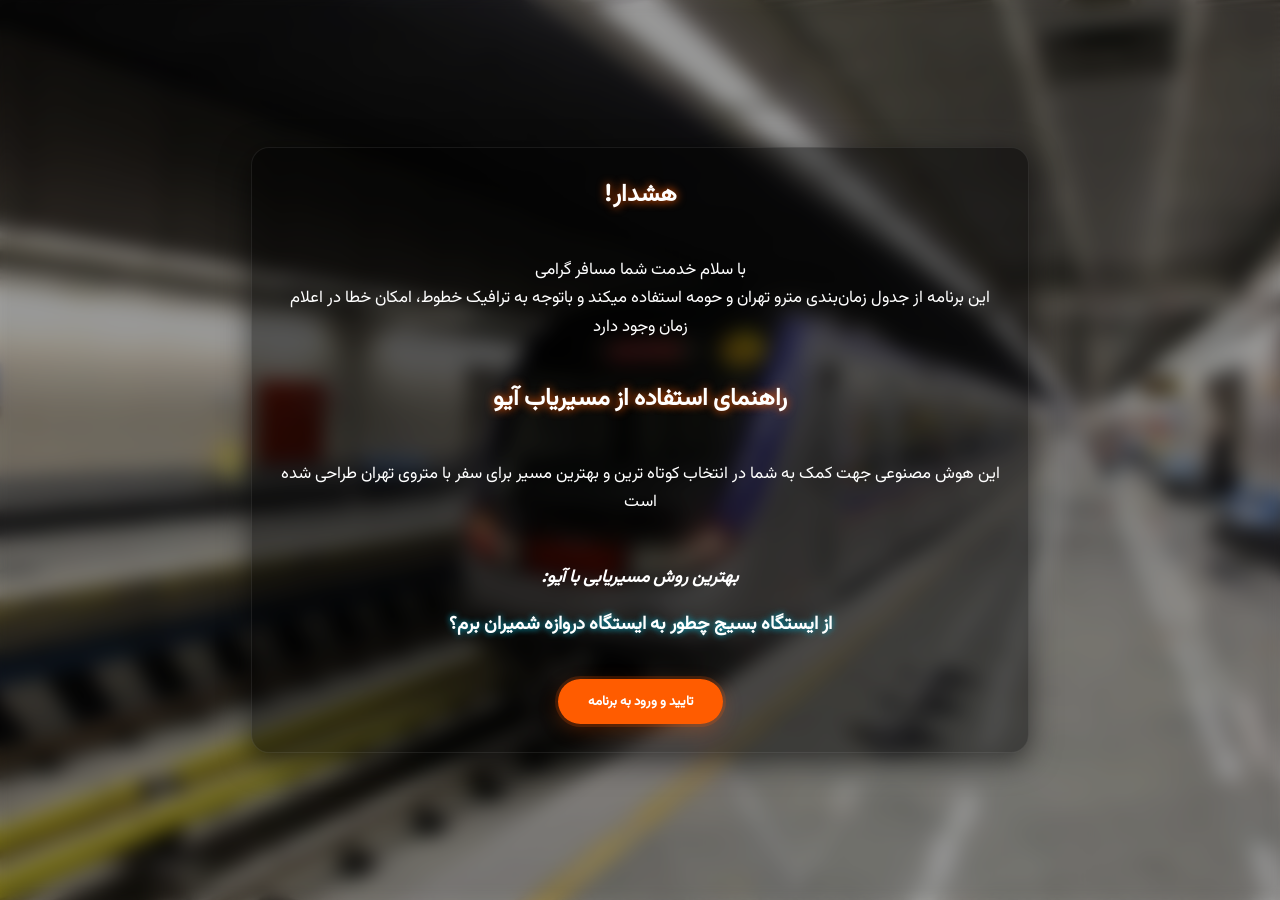
<file: index.html>
<!DOCTYPE html>
<html lang="fa" dir="rtl">
<head>
<meta name="viewport" content="width=device-width, initial-scale=1.0, maximum-scale=1.0, user-scalable=no">
<meta charset="UTF-8" />
<meta name="viewport" content="width=device-width, initial-scale=1.0" />
<title>مترو یار</title>
<link rel="icon" href="favicon.ico" sizes="any">
<link rel="apple-touch-icon" href="apple-touch-icon.png">

<style>
@font-face {
    font-family: 'ginkg';
    src: url('x.ttf') format('truetype');
}
@font-face {
    font-family: 'ginkgo';
    src: url('n.ttf') format('truetype');
}
@font-face {
    font-family: 'ginkgoo';
    src: url('e.ttf') format('truetype');
}
:root {
    --bg-color: #e5e5e5;
    --bg-image: url('l1.jpeg');
    --glass-bg: rgba(255, 255, 255, 0.5);
    --glass-border: rgba(255, 255, 255, 0.4);
    --text-main: #000000;
    --text-muted: #464646;
    --accent-color: #3390ec;
    --msg-self-bg: #E3F2FD;
    --msg-other-bg: #ffffff;
    --neon-glow: 0 0 10px rgba(51, 144, 236, 0.5);
    --shadow-glass: 0 4px 30px rgba(0, 0, 0, 0.1);
    --scrollbar-thumb: rgba(0, 0, 0, 0.15);
    --neon-ai: #00b0cf;
    --neon-pink: #ff007f;
    --neon-purple: #AA00D4;
    --neon-blue: #00d4ff;
    --neon-orange: #ff5c00; 
    --glass: rgba(255, 255, 255, 0.1);
}

html, body {
    height: 100%;
    margin: 0;
    font-family: 'Tahoma', sans-serif;
}

body {
    background: #050505 url('109.png') no-repeat center center fixed;
    background-size: cover;
    color: white;
    display: flex;
    flex-direction: column;
    gap: 8px;
    font-family: 'ginkgo', 'ginkg', 'ginkgoo';
    font-weight: 500;
    font-variation-settings: 'ROND' 100;
    font-style: normal;
    justify-content: center;
    align-items: center;
    min-height: 100vh;
    overflow-x: hidden;
}

/* صفحه اصلی (کنتینر) */
.container {
    max-width: 480px;
    background: var(--glass);
    backdrop-filter: blur(20px);
    -webkit-backdrop-filter: blur(20px);
    border: 1px solid rgba(255,255,255,0.2);
    border-radius: 30px;
    padding: 30px;
    box-shadow: 0 0 30px rgba(0,0,0,0.5);
    text-align: center;
    z-index: 1;
    left: 20px; right: 20px;
}
.btz {
    max-width: 480px;
    background: none;
    border-radius: 0;
    padding: 0;
    text-align: center;
    z-index: 1;
    display: grid;
    grid-template-columns: repeat(2, 1fr);
    gap: 8px;
}

/* دکمه‌ها */
.btn-main, .btn-maain, .btn-map, .btn-maaain {
    width: 100%;
    padding: 18px;
    margin: 4px 0;
    font-size: 1rem;
    border-radius: 50px;
    font-family: 'ginkgo', 'ginkg', 'ginkgoo';
    font-weight: 500;
    font-variation-settings: 'ROND' 100;
    font-style: normal;
    border: 1px solid rgba(255,255,255,0.2);
    background: rgba(255,255,255,0.08);
    color: white;
    cursor: pointer;
    transition: 0.4s;
}

.btn-main:hover {
    border-radius: 17px;
    transform: scale(0.95);
    background: var(--neon-blue);
    box-shadow: 0 0 15px var(--neon-blue);
    color: black;
}
.btn-maain:hover {
    border-radius: 17px;
    transform: scale(0.95);
    background: var(--neon-purple);
    box-shadow: 0 0 15px var(--neon-purple);
    color: white;
}
.btn-maaain:hover {
    border-radius: 17px;
    transform: scale(0.95);
    background: var(--neon-pink);
    box-shadow: 0 0 15px var(--neon-pink);
    color: white;
}
.btn-map:hover {
    border-radius: 17px;
    transform: scale(0.95);
    background: var(--neon-orange);
    box-shadow: 0 0 15px var(--neon-orange);
    color: white;
}

h2 {
    text-shadow: 0 0 10px var(--neon-orange);
}
h3 {
    text-shadow: 0 0 6px var(--neon-ai);
    font-weight: bold;
}
h4{font-style: italic; font-size: 1.1rem; margin-bottom: 0; margin-top: 3px;}
/* ---------- اولین اجرا — اورلِی تمام صفحه ---------- */
h5 {
    text-shadow: 0 0 10px var(--neon-orange);
    margin-bottom: 10;
}
.first-run-overlay {
    position: fixed;
    inset: 0;
    z-index: 9999; /* بالاتر از بقیه */
    display: flex;
    justify-content: center;
    align-items: center;
    /* نیمه شفاف برای تیره‌تر کردن پس‌زمینه */
    background: rgba(0,0,0,0.25);
    /* اجازه میده محتوای پشت اورلِی با blur تار بشه (بستگی به مرورگر) */
    backdrop-filter: blur(10px);
    -webkit-backdrop-filter: blur(10px);
}

/* در برخی مرورگرها اگر بخوایم دقیق همان بک‌گراندِ تصویر را ببینیم ولی تار شده،
   می‌توانیم یک لایه پس‌زمینه (همان تصویر) اضافه کنیم */
.first-run-overlay::before {
    content: "";
    position: absolute;
    inset: 0;
    background: url('109.png') no-repeat center center fixed;
    background-size: cover;
    filter: blur(10px) brightness(0.6);
    transform: scale(1.02);
    z-index: -1;
}

/* خود پنجره پیام */
.first-run-modal {
    max-width: 720px;
    width: calc(100% - 48px);
    margin: 0 24px;
    background: rgba(0,0,0,0.45);
    border-radius: 18px;
    padding: 28px;
    color: #ffffff;
    text-align: center;
    box-shadow: 0 8px 30px rgba(0,0,0,0.6);
    border: 1px solid rgba(255,255,255,0.08);
}

/* متن پیام */
.first-run-modal p {
    line-height: 1.7;
    font-size: 1.05rem;
    margin: 0 0 20px 0;
    white-space: pre-line; /* برای حفظ break line */
}

/* دکمه شروع — مطابق خواسته: رنگ --neon-orange و متن سفید */
.first-run-start {
    display: inline-block;
    padding: 12px 30px;
    border-radius: 40px;
    background: var(--neon-orange);
    color: #fff;
    font-weight: 600;
    border: none;
    cursor: pointer;
    box-shadow: 0 6px 20px rgba(255,92,0,0.25);
    transition: transform .12s ease, box-shadow .12s ease;
    text-decoration: none;
}
.first-run-start:active { transform: translateY(1px); }
.first-run-start:focus { outline: 3px solid rgba(255,92,0,0.18); }

/* برای جلوگیری از اسکرول وقتی اورلِی بازه */
.noscroll {
    overflow: hidden !important;
    height: 100%;
}

footer { position: fixed; bottom: 40px; left: 20px; right: 20px; display: flex; align-items: flex-end; gap: 10px; z-index: 100; }
.input-wrapper { flex: 1; border-radius: 28px; padding: 12px 15px; display: flex; flex-direction: column; gap: 8px; min-height: 30px; background: var(--glass);
    backdrop-filter: blur(20px);
    -webkit-backdrop-filter: blur(20px);
}
.response-box {
    min-height: 0px;
    max-height: 200px;
    overflow-y: auto;
    padding: 0;
    border-radius: 0;
    background: none;
    color: var(--text-main);
    font-size: 15px;
    line-height: 1.8;
    white-space: pre-wrap;
    text-align: right;
    font-style: normal;
}
.response-box.empty {
    color: var(--text-muted);
}
#msg-input { width: 100%; background: transparent; border: none; outline: none; color: var(--text-main); font-size: 16px; max-height: 120px; resize: none; overflow-y: auto; font-family: inherit; line-height: 20px; }
#msg-input::placeholder { color: var(--text-muted); }
.send-btn { width: 34px; height: 34px; border-radius: 50%; background:none; border: none; color: #fff; display: flex; justify-content: center; align-items: center; cursor: pointer; flex-shrink: 0; align-self: flex-end; }
.send-btn img { width: 30px; height: 30px; fill: currentColor; margin-right: 4px;}

</style>
</head>

<body>

<!-- ---------- اورلئ نمایش پیام اولین اجرا ---------- -->
<div id="firstRunOverlay" class="first-run-overlay" aria-hidden="true" style="display:none;">
    <div class="first-run-modal" role="dialog" aria-modal="true" aria-labelledby="firstRunTitle">
        <h2 id="firstRunTitle" style="margin-top:0; margin-bottom:12px;">هشدار!</h2>
        <p>
با سلام خدمت شما مسافر گرامی
این برنامه از جدول زمان‌بندی مترو تهران و حومه استفاده میکند و باتوجه به ترافیک خطوط، امکان خطا در اعلام زمان وجود دارد
        </p>
        <br>
        <h2 id="firstRunTitle" style="margin-top:0; margin-bottom:12px;">راهنمای استفاده از مسیریاب آیو</h2>
        <p>
            این هوش مصنوعی جهت کمک به شما در انتخاب کوتاه ترین و بهترین مسیر برای سفر با متروی تهران طراحی شده است
            <br><h4>بهترین روش مسیریابی با آیو:</h4>
            <h3>از ایستگاه بسیج چطور به ایستگاه دروازه شمیران برم؟</h3>
        </p><br>
        <button id="firstRunStart" class="first-run-start" style="font-family: 'ginkgo', 'ginkg', 'ginkgoo';">تایید و ورود به برنامه</button>
    </div>
</div>

<!-- ---------- محتوای اصلی شما (بدون تغییر) ---------- -->
<div class="container" id="mainContainer">
    <h2>به مترویار خوش‌آمدید!</h2>
    <div class="btz">
        <button class="btn-main" onclick="window.location.href='line1.html'">مترو یار خط ۱</button>
        <button class="btn-main" onclick="window.location.href='line2.html'">مترو یار خط ۲</button>
        <button class="btn-main" onclick="window.location.href='line3.html'">مترو یار خط ۳</button>
        <button class="btn-main" onclick="window.location.href='line4.html'">مترو یار خط ۴</button>
        <button class="btn-main" onclick="window.location.href='line5.html'">مترو یار خط ۵</button>
        <button class="btn-main" onclick="window.location.href='line6.html'">مترو یار خط ۶</button>
        <button class="btn-main" onclick="window.location.href='line7.html'">مترو یار خط ۷</button>

        <button class="btn-map"
            onclick="window.location.href='map.png'">
            نقشه مترو تهران
        </button>
    </div>
</div>

<footer>
    <div class="input-wrapper glass">
        <div id="ai-response" class="response-box" aria-live="polite"></div>
        <textarea id="msg-input" rows="1" placeholder="با آیو مسیریابی کن..." onkeydown="handleKeyPress(event)"></textarea>
        <button id="hopbtn" class="send-btn" onclick="openPage()" aria-label="ارسال">
            <img src="ai.png" alt="ارسال با آیو" />
        </button>
    </div>
</footer>
</body>


<script>
(function () {
    const STORAGE_KEY = 'new_met';
    const overlay = document.getElementById('firstRunOverlay');
    const startBtn = document.getElementById('firstRunStart');
    const input = document.getElementById('msg-input');
    const responseBox = document.getElementById('ai-response');

    function formatText(text) {
        return text.replace(
            /\*\*(.*?)\*\*/g,
            '$1'
        );
    }

    function setResponse(text, isThinking = false) {
        responseBox.textContent = text;
        responseBox.classList.toggle('empty', !text);
        responseBox.style.fontStyle = isThinking ? 'normal' : 'normal';
    }

    function setbtn(text, isThinking = false) {
        responseBox.textContent = text;
        responseBox.classList.toggle('empty', !text);
        responseBox.style.fontStyle = isThinking ? 'normal' : 'normal';
        const btn = document.getElementById("hopbtn");
        input.value = '';
        btn.onclick = () => openPage();

        const img = btn.querySelector("img");
        img.src = "ai.png";
    }

    function changeHopBtn() {
        const btn = document.getElementById("hopbtn");
        btn.onclick = () => setbtn("");
        const img = btn.querySelector("img");
        img.src = "close.png";
    }

    async function openPage() {
        const metroData = await fetch('metro.json')
            .then(response => response.text());
        
        const a = "sk";
        const b = "or";
        const c = "v1";
        const d = "d0b66b198d1f8a97e075563f6adce8f";
        const e = "65bcef197b84c78952269353944786f64";
        const key = a + "-" + b + "-" + c + "-" + d + e;

        const message = (input.value || '').trim();
        if (!message) {
            setResponse('یک متن برای مسیر وارد کن.');
            return;
        }

        // نمایش وضعیت لودینگ اصلی خودت
        setResponse('آیو درحال مسیریابی است...', true);

        let success = false;
        let attempts = 0;

        while (!success) {
            try {
                attempts++;
                
                // اگر تلاش دوم به بعد بود، ۷۰۰ میلی‌ثانیه (۰.۷ ثانیه) صبر میکنه
                if (attempts > 1) {
                    await new Promise(resolve => setTimeout(resolve, 700));
                }

                const response = await fetch("https://openrouter.ai/api/v1/chat/completions", {
                    method: "POST",
                    headers: {
                        "Authorization": `Bearer ${key}`,
                        "Content-Type": "application/json"
                    },
                    body: JSON.stringify({
                        model: "nvidia/nemotron-3-ultra-550b-a55b:free",
                        messages: [
                            {
                                role: "system",
                                content: metroData
                            },
                            {
                                role: "user",
                                content: message
                            }
                        ]
                    })
                });            
                
                const data = await response.json();
                console.log(`تلاش ${attempts}:`, data);

                if (!response.ok || data.error) {
                    throw new Error(data.error?.message || `HTTP ${response.status}`);
                }

                if (!data.choices || !data.choices[0]) {
                    throw new Error("ساختار پاسخ نامعتبر است.");
                }

                const text = data.choices[0].message.content || "پاسخی دریافت نشد";
                
                // خروجی موفقیت‌آمیز
                changeHopBtn();
                setResponse(formatText(text));
                
                success = true; 

            } catch (err) {
                // خطاها فقط توی کنسول لاگ میشن تا کاربر متوجه تکرار نشه
                console.error(`خطا در تلاش ${attempts}:`, err?.message);
            }
        }
    }

    function handleKeyPress(e) {
        if (e.key === 'Enter' && !e.shiftKey) {
            e.preventDefault();
            openPage();
        }
    }

    function showOverlay() {
        overlay.style.display = 'flex';
        overlay.setAttribute('aria-hidden', 'false');
        document.documentElement.classList.add('noscroll');
        document.body.classList.add('noscroll');
        startBtn.focus();
    }

    function hideOverlay(persist = true) {
        overlay.style.display = 'none';
        overlay.setAttribute('aria-hidden', 'true');
        document.documentElement.classList.remove('noscroll');
        document.body.classList.remove('noscroll');
        if (persist) {
            try { localStorage.setItem(STORAGE_KEY, '1'); } catch (e) {}
        }
    }

    setResponse('');

    try {
        const seen = localStorage.getItem(STORAGE_KEY);
        if (!seen) setTimeout(showOverlay, 80);
    } catch (e) {
        setTimeout(showOverlay, 80);
    }

    startBtn.addEventListener('click', function () {
        hideOverlay(true);
    });

    document.addEventListener('keydown', function (e) {
        if (e.key === 'Escape' && overlay.style.display === 'flex') {
            hideOverlay(true);
        }
    });

    overlay.addEventListener('click', function (ev) {
        if (ev.target === overlay) ev.stopPropagation();
    });

    window.openPage = openPage;
    window.handleKeyPress = handleKeyPress;
})();
</script>

</body>
</html>
</file>
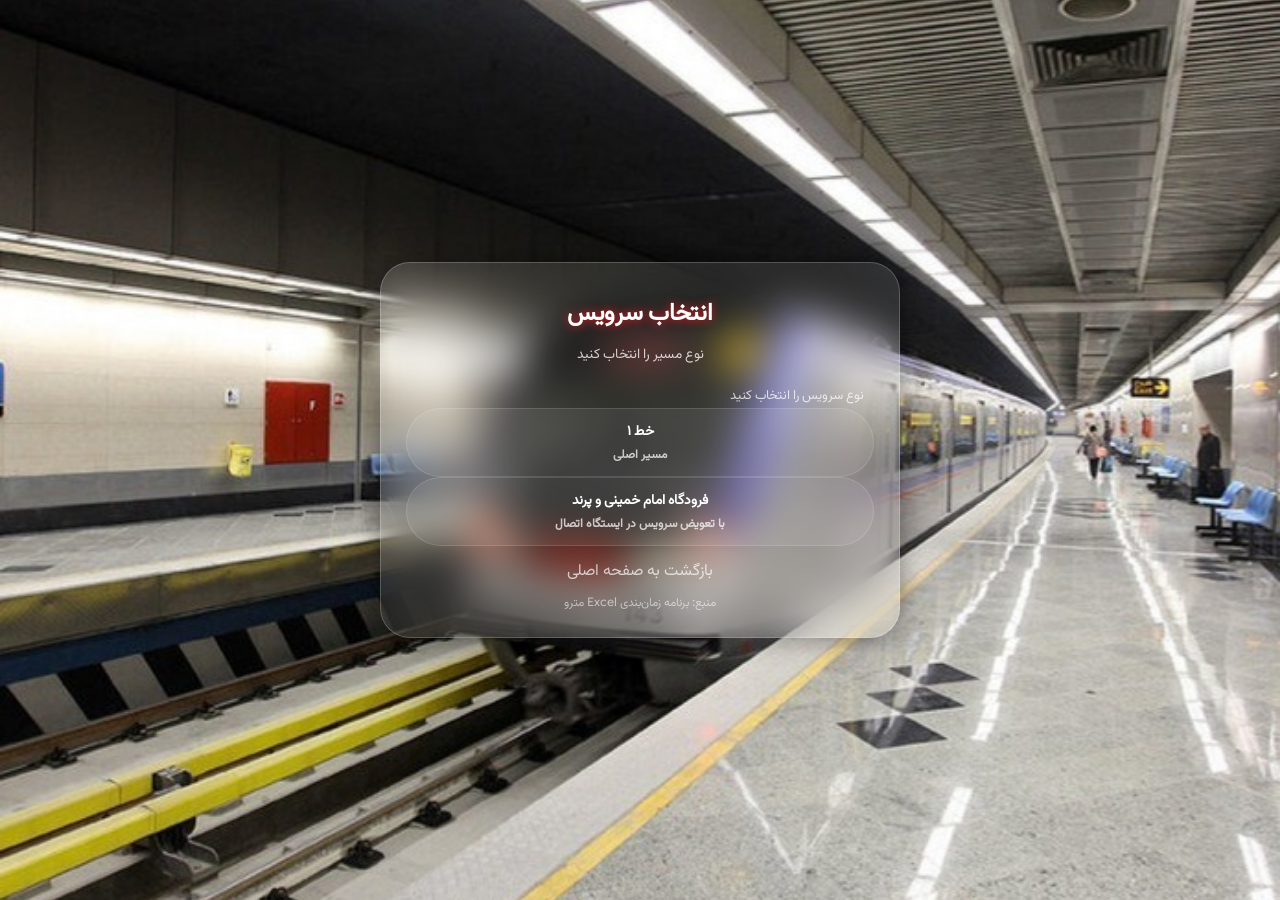
<file: line1.html>
<!DOCTYPE html>
<html lang="fa" dir="rtl"><head>
<meta charset="UTF-8"><meta name="viewport" content="width=device-width,initial-scale=1.0">
<title>مترو یار خط ۱</title><link rel="icon" href="favicon.ico" sizes="any"><link rel="apple-touch-icon" href="apple-touch-icon.png"><link rel="stylesheet" href="line.css">
<style>:root{--line-color:#ED1B24;}</style></head><body>
<div class="container">
  <h2 id="title">مبدا را انتخاب کنید</h2>
  <div id="subtitle" class="sub-title">برنامه حرکت مستقیم از Excel خوانده می‌شود</div>
  <div id="service-section" class="hidden"></div>
  <div id="station-section" class="grid hidden"></div>
  <div id="day-section" class="hidden">
    <button class="btn-station" style="width:100%;margin-bottom:9px" data-day="normal">روز عادی (شنبه تا چهارشنبه)</button>
    <button class="btn-station" style="width:100%;margin-bottom:9px" data-day="thursday">پنجشنبه</button>
    <button class="btn-station" style="width:100%" data-day="holiday">تعطیل رسمی / جمعه</button>
  </div>
  <div id="result-section" class="hidden"><div class="result-panel" id="result-text"></div><button id="again" class="btn-station" style="margin-top:14px;background:var(--line-color);color:#000">جستجوی جدید</button></div>
  <a class="back-link" href="index.html">بازگشت به صفحه اصلی</a>
  <div class="meta">منبع: برنامه زمان‌بندی Excel مترو</div>
</div>
<script src="schedule-config.js"></script><script src="excel-reader.js"></script><script src="metro-core.js"></script>
<script>
(async function(){
  const lineId=1; const title=document.getElementById('title'), sub=document.getElementById('subtitle');
  const service=document.getElementById('service-section'), stationBox=document.getElementById('station-section'), dayBox=document.getElementById('day-section'), result=document.getElementById('result-section'), resultText=document.getElementById('result-text');
  let data,line,mode={mode:'branch'}; let pick={origin:null,destination:null,day:null};
  function esc(s){return String(s).replace(/[&<>"]/g,c=>({'&':'&amp;','<':'&lt;','>':'&gt;','"':'&quot;'}[c]));}
  function showStations(){
    stationBox.innerHTML=''; stationBox.classList.remove('hidden');
    const main=line.main_route||[]; const branch=line.branch_route||[]; const continuation=line.continuation_route||[];
    function addButton(name){const b=document.createElement('button');b.className='btn-station';b.textContent=name;b.onclick=()=>selectStation(name);stationBox.appendChild(b);}
    if(mode.mode==='branch'&&branch.length){const a=document.createElement('div');a.className='section-label';a.textContent='خط اصلی';stationBox.appendChild(a);main.forEach(addButton);const c=document.createElement('div');c.className='section-label';c.textContent=line.branch_label;stationBox.appendChild(c);branch.filter(x=>!main.includes(x)).forEach(addButton);}
    else if(lineId===5){const seen=new Set(); [...main,...continuation].forEach(x=>{if(!seen.has(x)){seen.add(x);addButton(x);}});}
    else main.forEach(addButton);
    title.textContent='مبدا را انتخاب کنید'; sub.textContent='ایستگاه مبدا را انتخاب کنید';
  }
  function selectStation(name){
    if(!pick.origin){pick.origin=name;title.textContent='مقصد را انتخاب کنید';sub.textContent='ایستگاه مقصد را انتخاب کنید';return;}
    if(name===pick.origin){sub.textContent='مبدا و مقصد نمی‌توانند یکسان باشند';return;}
    pick.destination=name; stationBox.classList.add('hidden'); dayBox.classList.remove('hidden'); title.textContent='نوع روز'; sub.textContent='روز جدول زمان‌بندی را انتخاب کنید';
  }
  document.querySelectorAll('#day-section [data-day]').forEach(btn=>btn.onclick=async()=>{
    pick.day=btn.dataset.day; dayBox.classList.add('hidden'); result.classList.remove('hidden'); title.textContent='در حال خواندن Excel...'; sub.textContent='در حال محاسبه نزدیک‌ترین قطار'; resultText.innerHTML='<div class="loading">در حال بررسی برنامه حرکت…</div>';
    try{const planner=await MetroCore.buildPlanner(lineId,mode.mode,pick.day,pick.origin,pick.destination);MetroCore.renderResult(resultText,planner,pick.origin,pick.destination);title.textContent='زمان‌بندی حرکت';sub.textContent='نتیجه بر اساس Excel فعلی';}
    catch(e){console.error(e);resultText.innerHTML='<span class="error">خطا در خواندن Excel یا ساختار فایل.</span><br><span class="muted">اگر Excel جدید ساختارش عوض شده، فایل باید دوباره بررسی شود.</span>';title.textContent='خطا';sub.textContent='جزئیات در کنسول مرورگر ثبت شد';}
  });
  document.getElementById('again').onclick=()=>location.reload();
  try{data=await MetroCore.loadMetroData();line=data.lines.find(x=>x.id===lineId); if(!line)throw new Error('Line not found');
      if((lineId===1||lineId===4)&&line.branch_route&&line.branch_route.length){service.classList.remove('hidden');service.innerHTML=''; const h=document.createElement('div');h.className='section-label';h.textContent='نوع سرویس را انتخاب کنید';service.appendChild(h);
       const main=document.createElement('button');main.className='btn-choice';main.innerHTML=esc(line.label)+'<small>مسیر اصلی</small>';main.onclick=()=>{mode.mode='main';service.classList.add('hidden');showStations();};service.appendChild(main);
       const br=document.createElement('button');br.className='btn-choice';br.innerHTML=esc(line.branch_label)+'<small>با تعویض سرویس در ایستگاه اتصال</small>';br.onclick=()=>{mode.mode='branch';service.classList.add('hidden');showStations();};service.appendChild(br);
       title.textContent='انتخاب سرویس';sub.textContent='نوع مسیر را انتخاب کنید';
      } else {mode.mode='main';showStations();}
  }catch(e){title.textContent='خطا در بارگذاری';sub.textContent='metro.json در دسترس نیست';console.error(e);}
})();
</script></body></html>
</file>
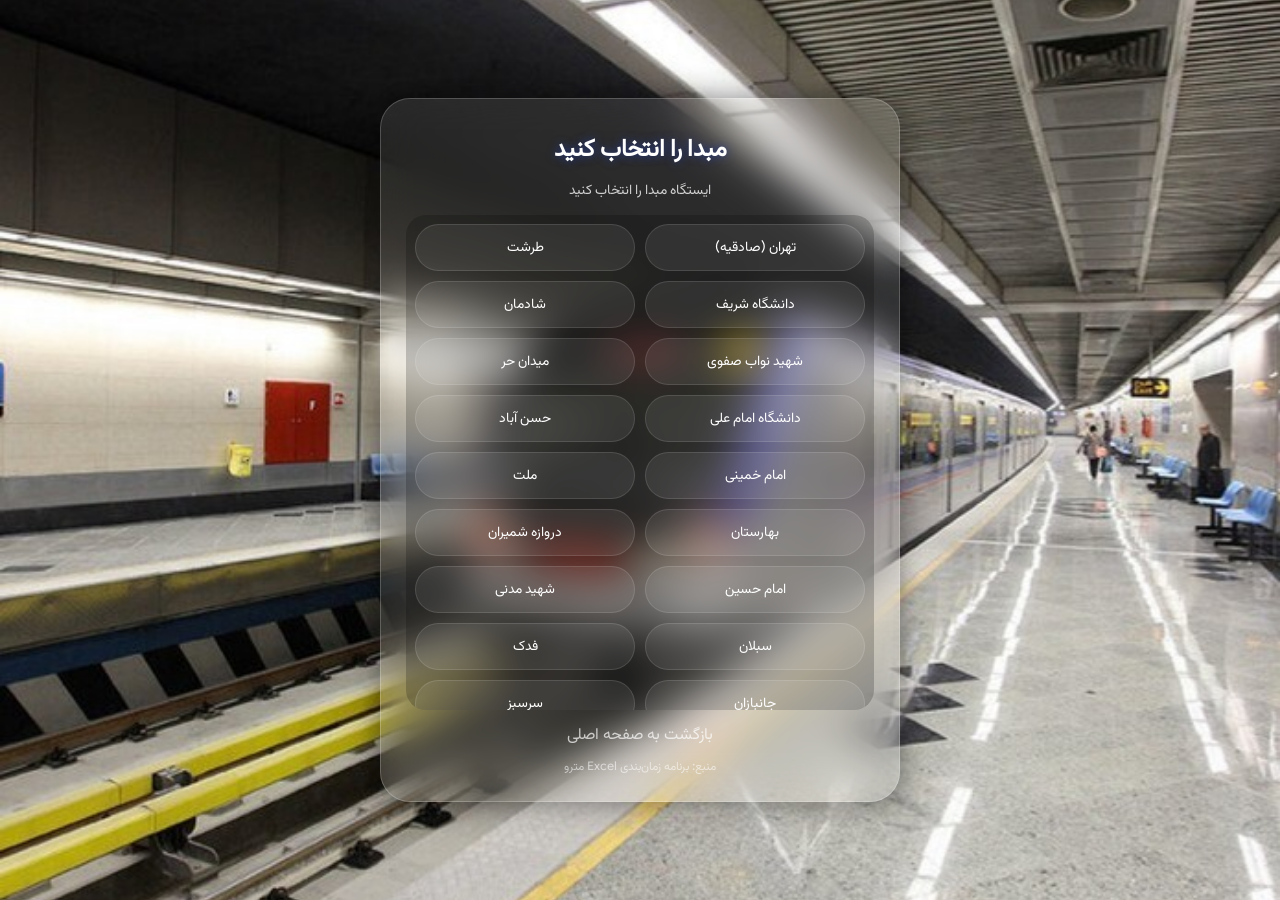
<file: line2.html>
<!DOCTYPE html>
<html lang="fa" dir="rtl"><head>
<meta charset="UTF-8"><meta name="viewport" content="width=device-width,initial-scale=1.0">
<title>مترو یار خط ۲</title><link rel="icon" href="favicon.ico" sizes="any"><link rel="apple-touch-icon" href="apple-touch-icon.png"><link rel="stylesheet" href="line.css">
<style>:root{--line-color:#263B8F;}</style></head><body>
<div class="container">
  <h2 id="title">مبدا را انتخاب کنید</h2>
  <div id="subtitle" class="sub-title">برنامه حرکت مستقیم از Excel خوانده می‌شود</div>
  <div id="service-section" class="hidden"></div>
  <div id="station-section" class="grid hidden"></div>
  <div id="day-section" class="hidden">
    <button class="btn-station" style="width:100%;margin-bottom:9px" data-day="normal">روز عادی (شنبه تا چهارشنبه)</button>
    <button class="btn-station" style="width:100%;margin-bottom:9px" data-day="thursday">پنجشنبه</button>
    <button class="btn-station" style="width:100%" data-day="holiday">تعطیل رسمی / جمعه</button>
  </div>
  <div id="result-section" class="hidden"><div class="result-panel" id="result-text"></div><button id="again" class="btn-station" style="margin-top:14px;background:var(--line-color);color:#000">جستجوی جدید</button></div>
  <a class="back-link" href="index.html">بازگشت به صفحه اصلی</a>
  <div class="meta">منبع: برنامه زمان‌بندی Excel مترو</div>
</div>
<script src="schedule-config.js"></script><script src="excel-reader.js"></script><script src="metro-core.js"></script>
<script>
(async function(){
  const lineId=2; const title=document.getElementById('title'), sub=document.getElementById('subtitle');
  const service=document.getElementById('service-section'), stationBox=document.getElementById('station-section'), dayBox=document.getElementById('day-section'), result=document.getElementById('result-section'), resultText=document.getElementById('result-text');
  let data,line,mode={mode:'main'}; let pick={origin:null,destination:null,day:null};
  function esc(s){return String(s).replace(/[&<>"]/g,c=>({'&':'&amp;','<':'&lt;','>':'&gt;','"':'&quot;'}[c]));}
  function showStations(){
    stationBox.innerHTML=''; stationBox.classList.remove('hidden');
    const main=line.main_route||[]; const branch=line.branch_route||[]; const continuation=line.continuation_route||[];
    function addButton(name){const b=document.createElement('button');b.className='btn-station';b.textContent=name;b.onclick=()=>selectStation(name);stationBox.appendChild(b);}
    if(mode.mode==='branch'&&branch.length){const a=document.createElement('div');a.className='section-label';a.textContent='خط اصلی';stationBox.appendChild(a);main.forEach(addButton);const c=document.createElement('div');c.className='section-label';c.textContent=line.branch_label;stationBox.appendChild(c);branch.filter(x=>!main.includes(x)).forEach(addButton);}
    else if(lineId===5){const seen=new Set(); [...main,...continuation].forEach(x=>{if(!seen.has(x)){seen.add(x);addButton(x);}});}
    else main.forEach(addButton);
    title.textContent='مبدا را انتخاب کنید'; sub.textContent='ایستگاه مبدا را انتخاب کنید';
  }
  function selectStation(name){
    if(!pick.origin){pick.origin=name;title.textContent='مقصد را انتخاب کنید';sub.textContent='ایستگاه مقصد را انتخاب کنید';return;}
    if(name===pick.origin){sub.textContent='مبدا و مقصد نمی‌توانند یکسان باشند';return;}
    pick.destination=name; stationBox.classList.add('hidden'); dayBox.classList.remove('hidden'); title.textContent='نوع روز'; sub.textContent='روز جدول زمان‌بندی را انتخاب کنید';
  }
  document.querySelectorAll('#day-section [data-day]').forEach(btn=>btn.onclick=async()=>{
    pick.day=btn.dataset.day; dayBox.classList.add('hidden'); result.classList.remove('hidden'); title.textContent='در حال خواندن Excel...'; sub.textContent='در حال محاسبه نزدیک‌ترین قطار'; resultText.innerHTML='<div class="loading">در حال بررسی برنامه حرکت…</div>';
    try{const planner=await MetroCore.buildPlanner(lineId,mode.mode,pick.day,pick.origin,pick.destination);MetroCore.renderResult(resultText,planner,pick.origin,pick.destination);title.textContent='زمان‌بندی حرکت';sub.textContent='نتیجه بر اساس Excel فعلی';}
    catch(e){console.error(e);resultText.innerHTML='<span class="error">خطا در خواندن Excel یا ساختار فایل.</span><br><span class="muted">اگر Excel جدید ساختارش عوض شده، فایل باید دوباره بررسی شود.</span>';title.textContent='خطا';sub.textContent='جزئیات در کنسول مرورگر ثبت شد';}
  });
  document.getElementById('again').onclick=()=>location.reload();
  try{data=await MetroCore.loadMetroData();line=data.lines.find(x=>x.id===lineId); if(!line)throw new Error('Line not found');
      if((lineId===1||lineId===4)&&line.branch_route&&line.branch_route.length){service.classList.remove('hidden');service.innerHTML=''; const h=document.createElement('div');h.className='section-label';h.textContent='نوع سرویس را انتخاب کنید';service.appendChild(h);
       const main=document.createElement('button');main.className='btn-choice';main.innerHTML=esc(line.label)+'<small>مسیر اصلی</small>';main.onclick=()=>{mode.mode='main';service.classList.add('hidden');showStations();};service.appendChild(main);
       const br=document.createElement('button');br.className='btn-choice';br.innerHTML=esc(line.branch_label)+'<small>با تعویض سرویس در ایستگاه اتصال</small>';br.onclick=()=>{mode.mode='branch';service.classList.add('hidden');showStations();};service.appendChild(br);
       title.textContent='انتخاب سرویس';sub.textContent='نوع مسیر را انتخاب کنید';
      } else {mode.mode='main';showStations();}
  }catch(e){title.textContent='خطا در بارگذاری';sub.textContent='metro.json در دسترس نیست';console.error(e);}
})();
</script></body></html>
</file>
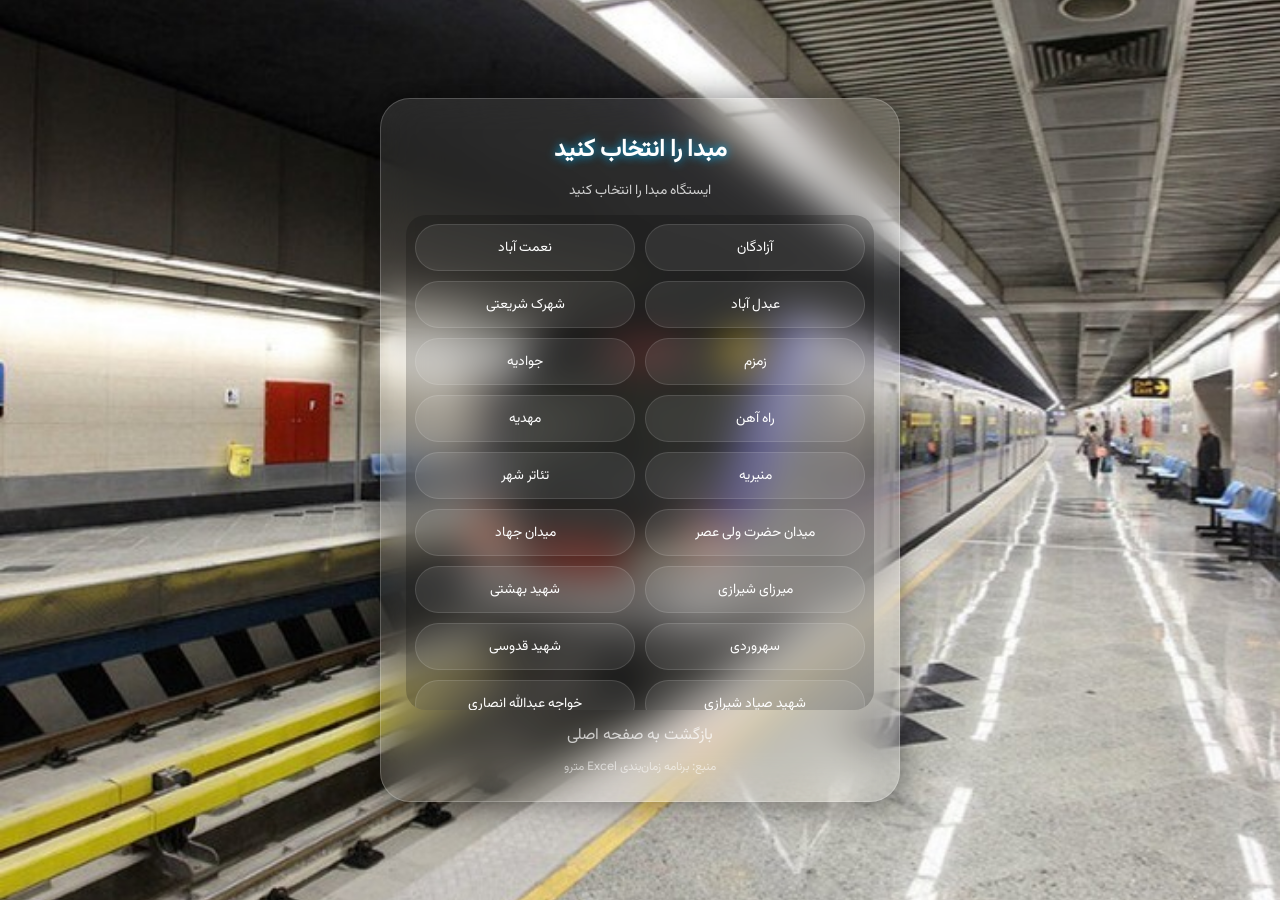
<file: line3.html>
<!DOCTYPE html>
<html lang="fa" dir="rtl"><head>
<meta charset="UTF-8"><meta name="viewport" content="width=device-width,initial-scale=1.0">
<title>مترو یار خط ۳</title><link rel="icon" href="favicon.ico" sizes="any"><link rel="apple-touch-icon" href="apple-touch-icon.png"><link rel="stylesheet" href="line.css">
<style>:root{--line-color:#00AEEF;}</style></head><body>
<div class="container">
  <h2 id="title">مبدا را انتخاب کنید</h2>
  <div id="subtitle" class="sub-title">برنامه حرکت مستقیم از Excel خوانده می‌شود</div>
  <div id="service-section" class="hidden"></div>
  <div id="station-section" class="grid hidden"></div>
  <div id="day-section" class="hidden">
    <button class="btn-station" style="width:100%;margin-bottom:9px" data-day="normal">روز عادی (شنبه تا چهارشنبه)</button>
    <button class="btn-station" style="width:100%;margin-bottom:9px" data-day="thursday">پنجشنبه</button>
    <button class="btn-station" style="width:100%" data-day="holiday">تعطیل رسمی / جمعه</button>
  </div>
  <div id="result-section" class="hidden"><div class="result-panel" id="result-text"></div><button id="again" class="btn-station" style="margin-top:14px;background:var(--line-color);color:#000">جستجوی جدید</button></div>
  <a class="back-link" href="index.html">بازگشت به صفحه اصلی</a>
  <div class="meta">منبع: برنامه زمان‌بندی Excel مترو</div>
</div>
<script src="schedule-config.js"></script><script src="excel-reader.js"></script><script src="metro-core.js"></script>
<script>
(async function(){
  const lineId=3; const title=document.getElementById('title'), sub=document.getElementById('subtitle');
  const service=document.getElementById('service-section'), stationBox=document.getElementById('station-section'), dayBox=document.getElementById('day-section'), result=document.getElementById('result-section'), resultText=document.getElementById('result-text');
  let data,line,mode={mode:'main'}; let pick={origin:null,destination:null,day:null};
  function esc(s){return String(s).replace(/[&<>"]/g,c=>({'&':'&amp;','<':'&lt;','>':'&gt;','"':'&quot;'}[c]));}
  function showStations(){
    stationBox.innerHTML=''; stationBox.classList.remove('hidden');
    const main=line.main_route||[]; const branch=line.branch_route||[]; const continuation=line.continuation_route||[];
    function addButton(name){const b=document.createElement('button');b.className='btn-station';b.textContent=name;b.onclick=()=>selectStation(name);stationBox.appendChild(b);}
    if(mode.mode==='branch'&&branch.length){const a=document.createElement('div');a.className='section-label';a.textContent='خط اصلی';stationBox.appendChild(a);main.forEach(addButton);const c=document.createElement('div');c.className='section-label';c.textContent=line.branch_label;stationBox.appendChild(c);branch.filter(x=>!main.includes(x)).forEach(addButton);}
    else if(lineId===5){const seen=new Set(); [...main,...continuation].forEach(x=>{if(!seen.has(x)){seen.add(x);addButton(x);}});}
    else main.forEach(addButton);
    title.textContent='مبدا را انتخاب کنید'; sub.textContent='ایستگاه مبدا را انتخاب کنید';
  }
  function selectStation(name){
    if(!pick.origin){pick.origin=name;title.textContent='مقصد را انتخاب کنید';sub.textContent='ایستگاه مقصد را انتخاب کنید';return;}
    if(name===pick.origin){sub.textContent='مبدا و مقصد نمی‌توانند یکسان باشند';return;}
    pick.destination=name; stationBox.classList.add('hidden'); dayBox.classList.remove('hidden'); title.textContent='نوع روز'; sub.textContent='روز جدول زمان‌بندی را انتخاب کنید';
  }
  document.querySelectorAll('#day-section [data-day]').forEach(btn=>btn.onclick=async()=>{
    pick.day=btn.dataset.day; dayBox.classList.add('hidden'); result.classList.remove('hidden'); title.textContent='در حال خواندن Excel...'; sub.textContent='در حال محاسبه نزدیک‌ترین قطار'; resultText.innerHTML='<div class="loading">در حال بررسی برنامه حرکت…</div>';
    try{const planner=await MetroCore.buildPlanner(lineId,mode.mode,pick.day,pick.origin,pick.destination);MetroCore.renderResult(resultText,planner,pick.origin,pick.destination);title.textContent='زمان‌بندی حرکت';sub.textContent='نتیجه بر اساس Excel فعلی';}
    catch(e){console.error(e);resultText.innerHTML='<span class="error">خطا در خواندن Excel یا ساختار فایل.</span><br><span class="muted">اگر Excel جدید ساختارش عوض شده، فایل باید دوباره بررسی شود.</span>';title.textContent='خطا';sub.textContent='جزئیات در کنسول مرورگر ثبت شد';}
  });
  document.getElementById('again').onclick=()=>location.reload();
  try{data=await MetroCore.loadMetroData();line=data.lines.find(x=>x.id===lineId); if(!line)throw new Error('Line not found');
      if((lineId===1||lineId===4)&&line.branch_route&&line.branch_route.length){service.classList.remove('hidden');service.innerHTML=''; const h=document.createElement('div');h.className='section-label';h.textContent='نوع سرویس را انتخاب کنید';service.appendChild(h);
       const main=document.createElement('button');main.className='btn-choice';main.innerHTML=esc(line.label)+'<small>مسیر اصلی</small>';main.onclick=()=>{mode.mode='main';service.classList.add('hidden');showStations();};service.appendChild(main);
       const br=document.createElement('button');br.className='btn-choice';br.innerHTML=esc(line.branch_label)+'<small>با تعویض سرویس در ایستگاه اتصال</small>';br.onclick=()=>{mode.mode='branch';service.classList.add('hidden');showStations();};service.appendChild(br);
       title.textContent='انتخاب سرویس';sub.textContent='نوع مسیر را انتخاب کنید';
      } else {mode.mode='main';showStations();}
  }catch(e){title.textContent='خطا در بارگذاری';sub.textContent='metro.json در دسترس نیست';console.error(e);}
})();
</script></body></html>
</file>
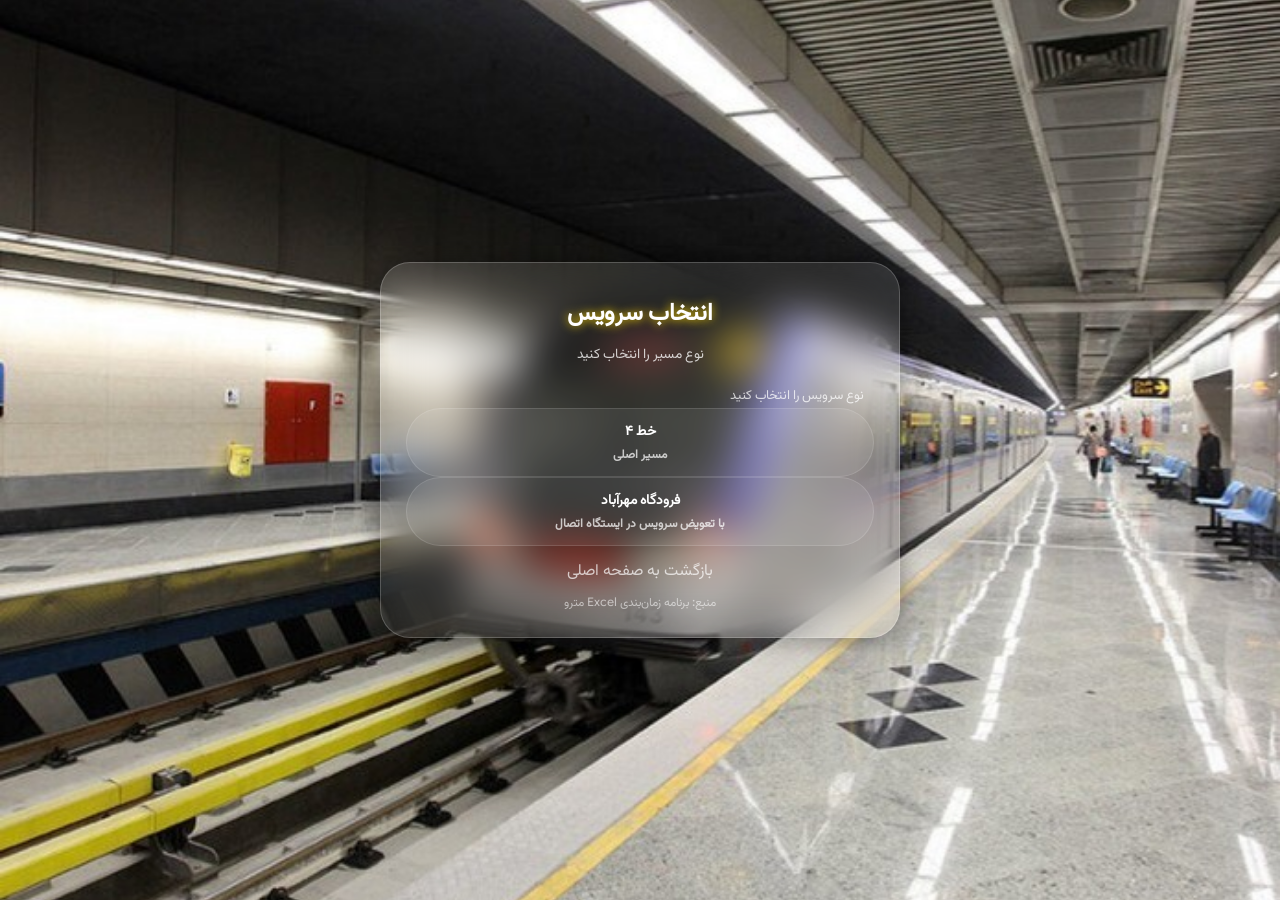
<file: line4.html>
<!DOCTYPE html>
<html lang="fa" dir="rtl"><head>
<meta charset="UTF-8"><meta name="viewport" content="width=device-width,initial-scale=1.0">
<title>مترو یار خط ۴</title><link rel="icon" href="favicon.ico" sizes="any"><link rel="apple-touch-icon" href="apple-touch-icon.png"><link rel="stylesheet" href="line.css">
<style>:root{--line-color:#F5D000;}</style></head><body>
<div class="container">
  <h2 id="title">مبدا را انتخاب کنید</h2>
  <div id="subtitle" class="sub-title">برنامه حرکت مستقیم از Excel خوانده می‌شود</div>
  <div id="service-section" class="hidden"></div>
  <div id="station-section" class="grid hidden"></div>
  <div id="day-section" class="hidden">
    <button class="btn-station" style="width:100%;margin-bottom:9px" data-day="normal">روز عادی (شنبه تا چهارشنبه)</button>
    <button class="btn-station" style="width:100%;margin-bottom:9px" data-day="thursday">پنجشنبه</button>
    <button class="btn-station" style="width:100%" data-day="holiday">تعطیل رسمی / جمعه</button>
  </div>
  <div id="result-section" class="hidden"><div class="result-panel" id="result-text"></div><button id="again" class="btn-station" style="margin-top:14px;background:var(--line-color);color:#000">جستجوی جدید</button></div>
  <a class="back-link" href="index.html">بازگشت به صفحه اصلی</a>
  <div class="meta">منبع: برنامه زمان‌بندی Excel مترو</div>
</div>
<script src="schedule-config.js"></script><script src="excel-reader.js"></script><script src="metro-core.js"></script>
<script>
(async function(){
  const lineId=4; const title=document.getElementById('title'), sub=document.getElementById('subtitle');
  const service=document.getElementById('service-section'), stationBox=document.getElementById('station-section'), dayBox=document.getElementById('day-section'), result=document.getElementById('result-section'), resultText=document.getElementById('result-text');
  let data,line,mode={mode:'branch'}; let pick={origin:null,destination:null,day:null};
  function esc(s){return String(s).replace(/[&<>"]/g,c=>({'&':'&amp;','<':'&lt;','>':'&gt;','"':'&quot;'}[c]));}
  function showStations(){
    stationBox.innerHTML=''; stationBox.classList.remove('hidden');
    const main=line.main_route||[]; const branch=line.branch_route||[]; const continuation=line.continuation_route||[];
    function addButton(name){const b=document.createElement('button');b.className='btn-station';b.textContent=name;b.onclick=()=>selectStation(name);stationBox.appendChild(b);}
    if(mode.mode==='branch'&&branch.length){const a=document.createElement('div');a.className='section-label';a.textContent='خط اصلی';stationBox.appendChild(a);main.forEach(addButton);const c=document.createElement('div');c.className='section-label';c.textContent=line.branch_label;stationBox.appendChild(c);branch.filter(x=>!main.includes(x)).forEach(addButton);}
    else if(lineId===5){const seen=new Set(); [...main,...continuation].forEach(x=>{if(!seen.has(x)){seen.add(x);addButton(x);}});}
    else main.forEach(addButton);
    title.textContent='مبدا را انتخاب کنید'; sub.textContent='ایستگاه مبدا را انتخاب کنید';
  }
  function selectStation(name){
    if(!pick.origin){pick.origin=name;title.textContent='مقصد را انتخاب کنید';sub.textContent='ایستگاه مقصد را انتخاب کنید';return;}
    if(name===pick.origin){sub.textContent='مبدا و مقصد نمی‌توانند یکسان باشند';return;}
    pick.destination=name; stationBox.classList.add('hidden'); dayBox.classList.remove('hidden'); title.textContent='نوع روز'; sub.textContent='روز جدول زمان‌بندی را انتخاب کنید';
  }
  document.querySelectorAll('#day-section [data-day]').forEach(btn=>btn.onclick=async()=>{
    pick.day=btn.dataset.day; dayBox.classList.add('hidden'); result.classList.remove('hidden'); title.textContent='در حال خواندن Excel...'; sub.textContent='در حال محاسبه نزدیک‌ترین قطار'; resultText.innerHTML='<div class="loading">در حال بررسی برنامه حرکت…</div>';
    try{const planner=await MetroCore.buildPlanner(lineId,mode.mode,pick.day,pick.origin,pick.destination);MetroCore.renderResult(resultText,planner,pick.origin,pick.destination);title.textContent='زمان‌بندی حرکت';sub.textContent='نتیجه بر اساس Excel فعلی';}
    catch(e){console.error(e);resultText.innerHTML='<span class="error">خطا در خواندن Excel یا ساختار فایل.</span><br><span class="muted">اگر Excel جدید ساختارش عوض شده، فایل باید دوباره بررسی شود.</span>';title.textContent='خطا';sub.textContent='جزئیات در کنسول مرورگر ثبت شد';}
  });
  document.getElementById('again').onclick=()=>location.reload();
  try{data=await MetroCore.loadMetroData();line=data.lines.find(x=>x.id===lineId); if(!line)throw new Error('Line not found');
      if((lineId===1||lineId===4)&&line.branch_route&&line.branch_route.length){service.classList.remove('hidden');service.innerHTML=''; const h=document.createElement('div');h.className='section-label';h.textContent='نوع سرویس را انتخاب کنید';service.appendChild(h);
       const main=document.createElement('button');main.className='btn-choice';main.innerHTML=esc(line.label)+'<small>مسیر اصلی</small>';main.onclick=()=>{mode.mode='main';service.classList.add('hidden');showStations();};service.appendChild(main);
       const br=document.createElement('button');br.className='btn-choice';br.innerHTML=esc(line.branch_label)+'<small>با تعویض سرویس در ایستگاه اتصال</small>';br.onclick=()=>{mode.mode='branch';service.classList.add('hidden');showStations();};service.appendChild(br);
       title.textContent='انتخاب سرویس';sub.textContent='نوع مسیر را انتخاب کنید';
      } else {mode.mode='main';showStations();}
  }catch(e){title.textContent='خطا در بارگذاری';sub.textContent='metro.json در دسترس نیست';console.error(e);}
})();
</script></body></html>
</file>
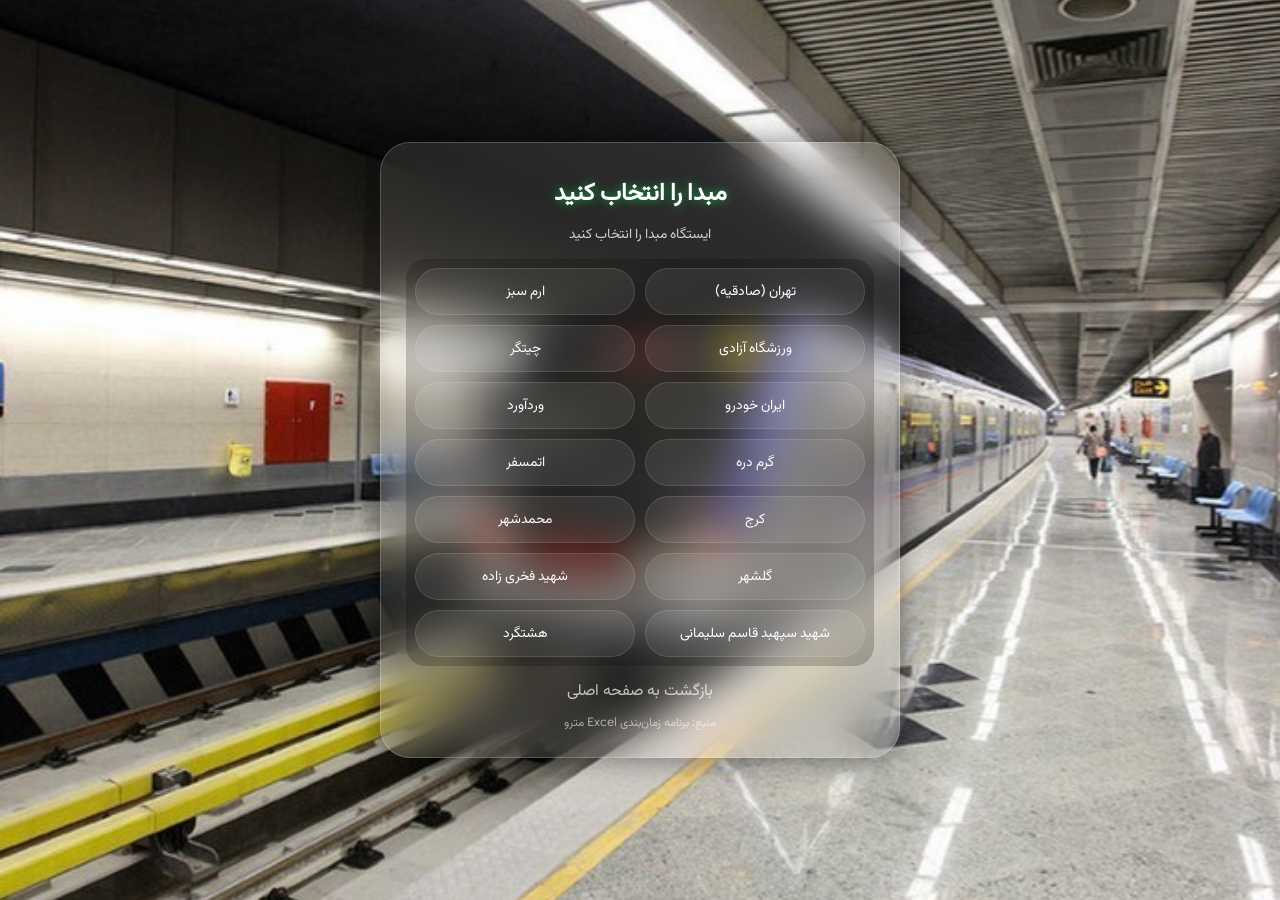
<file: line5.html>
<!DOCTYPE html>
<html lang="fa" dir="rtl"><head>
<meta charset="UTF-8"><meta name="viewport" content="width=device-width,initial-scale=1.0">
<title>مترو یار خط ۵</title><link rel="icon" href="favicon.ico" sizes="any"><link rel="apple-touch-icon" href="apple-touch-icon.png"><link rel="stylesheet" href="line.css">
<style>:root{--line-color:#16A34A;}</style></head><body>
<div class="container">
  <h2 id="title">مبدا را انتخاب کنید</h2>
  <div id="subtitle" class="sub-title">برنامه حرکت مستقیم از Excel خوانده می‌شود</div>
  <div id="service-section" class="hidden"></div>
  <div id="station-section" class="grid hidden"></div>
  <div id="day-section" class="hidden">
    <button class="btn-station" style="width:100%;margin-bottom:9px" data-day="normal">روز عادی (شنبه تا چهارشنبه)</button>
    <button class="btn-station" style="width:100%;margin-bottom:9px" data-day="thursday">پنجشنبه</button>
    <button class="btn-station" style="width:100%" data-day="holiday">تعطیل رسمی / جمعه</button>
  </div>
  <div id="result-section" class="hidden"><div class="result-panel" id="result-text"></div><button id="again" class="btn-station" style="margin-top:14px;background:var(--line-color);color:#000">جستجوی جدید</button></div>
  <a class="back-link" href="index.html">بازگشت به صفحه اصلی</a>
  <div class="meta">منبع: برنامه زمان‌بندی Excel مترو</div>
</div>
<script src="schedule-config.js"></script><script src="excel-reader.js"></script><script src="metro-core.js"></script>
<script>
(async function(){
  const lineId=5; const title=document.getElementById('title'), sub=document.getElementById('subtitle');
  const service=document.getElementById('service-section'), stationBox=document.getElementById('station-section'), dayBox=document.getElementById('day-section'), result=document.getElementById('result-section'), resultText=document.getElementById('result-text');
  let data,line,mode={mode:'main'}; let pick={origin:null,destination:null,day:null};
  function esc(s){return String(s).replace(/[&<>"]/g,c=>({'&':'&amp;','<':'&lt;','>':'&gt;','"':'&quot;'}[c]));}
  function showStations(){
    stationBox.innerHTML=''; stationBox.classList.remove('hidden');
    const main=line.main_route||[]; const branch=line.branch_route||[]; const continuation=line.continuation_route||[];
    function addButton(name){const b=document.createElement('button');b.className='btn-station';b.textContent=name;b.onclick=()=>selectStation(name);stationBox.appendChild(b);}
    if(mode.mode==='branch'&&branch.length){const a=document.createElement('div');a.className='section-label';a.textContent='خط اصلی';stationBox.appendChild(a);main.forEach(addButton);const c=document.createElement('div');c.className='section-label';c.textContent=line.branch_label;stationBox.appendChild(c);branch.filter(x=>!main.includes(x)).forEach(addButton);}
    else if(lineId===5){const seen=new Set(); [...main,...continuation].forEach(x=>{if(!seen.has(x)){seen.add(x);addButton(x);}});}
    else main.forEach(addButton);
    title.textContent='مبدا را انتخاب کنید'; sub.textContent='ایستگاه مبدا را انتخاب کنید';
  }
  function selectStation(name){
    if(!pick.origin){pick.origin=name;title.textContent='مقصد را انتخاب کنید';sub.textContent='ایستگاه مقصد را انتخاب کنید';return;}
    if(name===pick.origin){sub.textContent='مبدا و مقصد نمی‌توانند یکسان باشند';return;}
    pick.destination=name; stationBox.classList.add('hidden'); dayBox.classList.remove('hidden'); title.textContent='نوع روز'; sub.textContent='روز جدول زمان‌بندی را انتخاب کنید';
  }
  document.querySelectorAll('#day-section [data-day]').forEach(btn=>btn.onclick=async()=>{
    pick.day=btn.dataset.day; dayBox.classList.add('hidden'); result.classList.remove('hidden'); title.textContent='در حال خواندن Excel...'; sub.textContent='در حال محاسبه نزدیک‌ترین قطار'; resultText.innerHTML='<div class="loading">در حال بررسی برنامه حرکت…</div>';
    try{const planner=await MetroCore.buildPlanner(lineId,mode.mode,pick.day,pick.origin,pick.destination);MetroCore.renderResult(resultText,planner,pick.origin,pick.destination);title.textContent='زمان‌بندی حرکت';sub.textContent='نتیجه بر اساس Excel فعلی';}
    catch(e){console.error(e);resultText.innerHTML='<span class="error">خطا در خواندن Excel یا ساختار فایل.</span><br><span class="muted">اگر Excel جدید ساختارش عوض شده، فایل باید دوباره بررسی شود.</span>';title.textContent='خطا';sub.textContent='جزئیات در کنسول مرورگر ثبت شد';}
  });
  document.getElementById('again').onclick=()=>location.reload();
  try{data=await MetroCore.loadMetroData();line=data.lines.find(x=>x.id===lineId); if(!line)throw new Error('Line not found');
      if((lineId===1||lineId===4)&&line.branch_route&&line.branch_route.length){service.classList.remove('hidden');service.innerHTML=''; const h=document.createElement('div');h.className='section-label';h.textContent='نوع سرویس را انتخاب کنید';service.appendChild(h);
       const main=document.createElement('button');main.className='btn-choice';main.innerHTML=esc(line.label)+'<small>مسیر اصلی</small>';main.onclick=()=>{mode.mode='main';service.classList.add('hidden');showStations();};service.appendChild(main);
       const br=document.createElement('button');br.className='btn-choice';br.innerHTML=esc(line.branch_label)+'<small>با تعویض سرویس در ایستگاه اتصال</small>';br.onclick=()=>{mode.mode='branch';service.classList.add('hidden');showStations();};service.appendChild(br);
       title.textContent='انتخاب سرویس';sub.textContent='نوع مسیر را انتخاب کنید';
      } else {mode.mode='main';showStations();}
  }catch(e){title.textContent='خطا در بارگذاری';sub.textContent='metro.json در دسترس نیست';console.error(e);}
})();
</script></body></html>
</file>
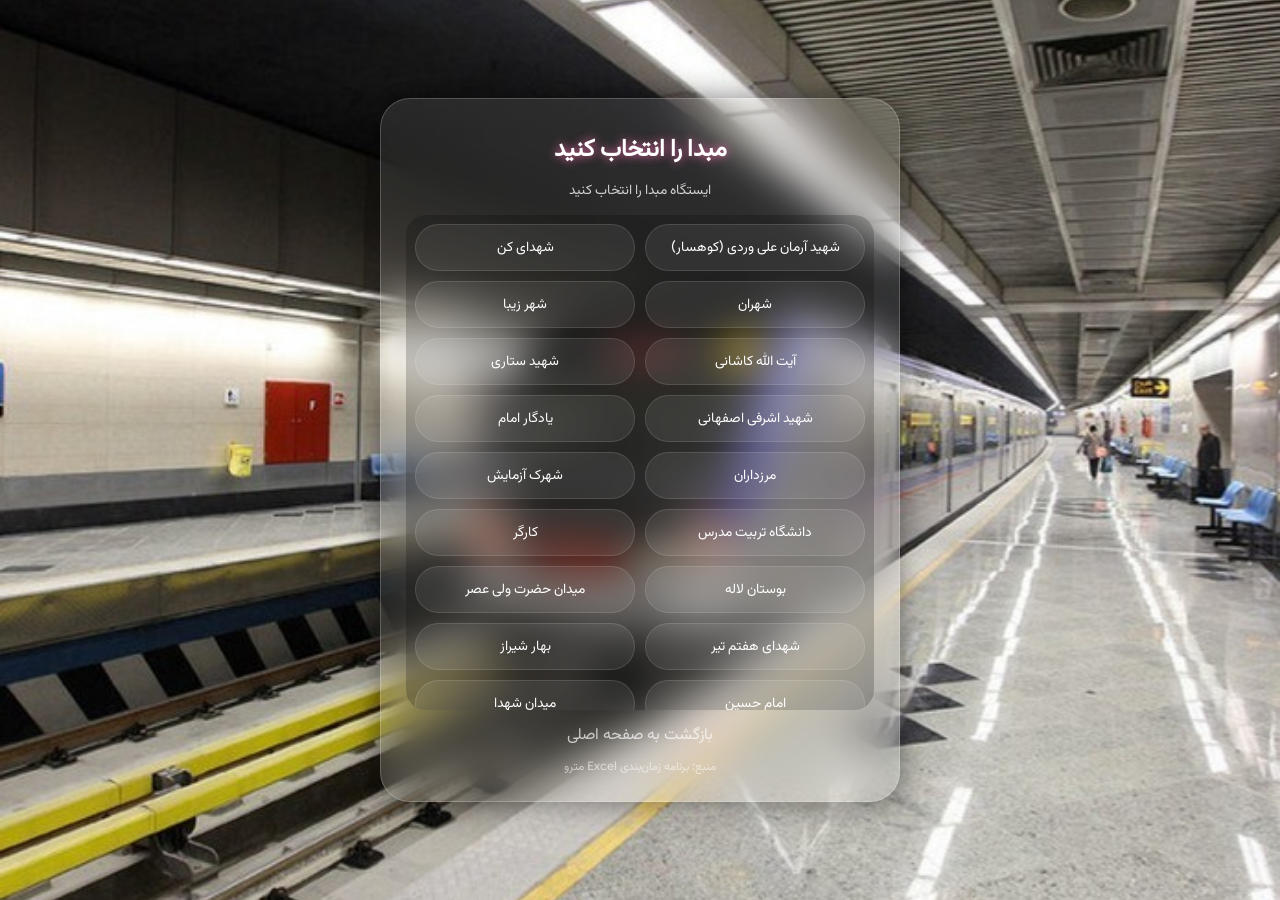
<file: line6.html>
<!DOCTYPE html>
<html lang="fa" dir="rtl"><head>
<meta charset="UTF-8"><meta name="viewport" content="width=device-width,initial-scale=1.0">
<title>مترو یار خط ۶</title><link rel="icon" href="favicon.ico" sizes="any"><link rel="apple-touch-icon" href="apple-touch-icon.png"><link rel="stylesheet" href="line.css">
<style>:root{--line-color:#E86AA7;}</style></head><body>
<div class="container">
  <h2 id="title">مبدا را انتخاب کنید</h2>
  <div id="subtitle" class="sub-title">برنامه حرکت مستقیم از Excel خوانده می‌شود</div>
  <div id="service-section" class="hidden"></div>
  <div id="station-section" class="grid hidden"></div>
  <div id="day-section" class="hidden">
    <button class="btn-station" style="width:100%;margin-bottom:9px" data-day="normal">روز عادی (شنبه تا چهارشنبه)</button>
    <button class="btn-station" style="width:100%;margin-bottom:9px" data-day="thursday">پنجشنبه</button>
    <button class="btn-station" style="width:100%" data-day="holiday">تعطیل رسمی / جمعه</button>
  </div>
  <div id="result-section" class="hidden"><div class="result-panel" id="result-text"></div><button id="again" class="btn-station" style="margin-top:14px;background:var(--line-color);color:#000">جستجوی جدید</button></div>
  <a class="back-link" href="index.html">بازگشت به صفحه اصلی</a>
  <div class="meta">منبع: برنامه زمان‌بندی Excel مترو</div>
</div>
<script src="schedule-config.js"></script><script src="excel-reader.js"></script><script src="metro-core.js"></script>
<script>
(async function(){
  const lineId=6; const title=document.getElementById('title'), sub=document.getElementById('subtitle');
  const service=document.getElementById('service-section'), stationBox=document.getElementById('station-section'), dayBox=document.getElementById('day-section'), result=document.getElementById('result-section'), resultText=document.getElementById('result-text');
  let data,line,mode={mode:'main'}; let pick={origin:null,destination:null,day:null};
  function esc(s){return String(s).replace(/[&<>"]/g,c=>({'&':'&amp;','<':'&lt;','>':'&gt;','"':'&quot;'}[c]));}
  function showStations(){
    stationBox.innerHTML=''; stationBox.classList.remove('hidden');
    const main=line.main_route||[]; const branch=line.branch_route||[]; const continuation=line.continuation_route||[];
    function addButton(name){const b=document.createElement('button');b.className='btn-station';b.textContent=name;b.onclick=()=>selectStation(name);stationBox.appendChild(b);}
    if(mode.mode==='branch'&&branch.length){const a=document.createElement('div');a.className='section-label';a.textContent='خط اصلی';stationBox.appendChild(a);main.forEach(addButton);const c=document.createElement('div');c.className='section-label';c.textContent=line.branch_label;stationBox.appendChild(c);branch.filter(x=>!main.includes(x)).forEach(addButton);}
    else if(lineId===5){const seen=new Set(); [...main,...continuation].forEach(x=>{if(!seen.has(x)){seen.add(x);addButton(x);}});}
    else main.forEach(addButton);
    title.textContent='مبدا را انتخاب کنید'; sub.textContent='ایستگاه مبدا را انتخاب کنید';
  }
  function selectStation(name){
    if(!pick.origin){pick.origin=name;title.textContent='مقصد را انتخاب کنید';sub.textContent='ایستگاه مقصد را انتخاب کنید';return;}
    if(name===pick.origin){sub.textContent='مبدا و مقصد نمی‌توانند یکسان باشند';return;}
    pick.destination=name; stationBox.classList.add('hidden'); dayBox.classList.remove('hidden'); title.textContent='نوع روز'; sub.textContent='روز جدول زمان‌بندی را انتخاب کنید';
  }
  document.querySelectorAll('#day-section [data-day]').forEach(btn=>btn.onclick=async()=>{
    pick.day=btn.dataset.day; dayBox.classList.add('hidden'); result.classList.remove('hidden'); title.textContent='در حال خواندن Excel...'; sub.textContent='در حال محاسبه نزدیک‌ترین قطار'; resultText.innerHTML='<div class="loading">در حال بررسی برنامه حرکت…</div>';
    try{const planner=await MetroCore.buildPlanner(lineId,mode.mode,pick.day,pick.origin,pick.destination);MetroCore.renderResult(resultText,planner,pick.origin,pick.destination);title.textContent='زمان‌بندی حرکت';sub.textContent='نتیجه بر اساس Excel فعلی';}
    catch(e){console.error(e);resultText.innerHTML='<span class="error">خطا در خواندن Excel یا ساختار فایل.</span><br><span class="muted">اگر Excel جدید ساختارش عوض شده، فایل باید دوباره بررسی شود.</span>';title.textContent='خطا';sub.textContent='جزئیات در کنسول مرورگر ثبت شد';}
  });
  document.getElementById('again').onclick=()=>location.reload();
  try{data=await MetroCore.loadMetroData();line=data.lines.find(x=>x.id===lineId); if(!line)throw new Error('Line not found');
      if((lineId===1||lineId===4)&&line.branch_route&&line.branch_route.length){service.classList.remove('hidden');service.innerHTML=''; const h=document.createElement('div');h.className='section-label';h.textContent='نوع سرویس را انتخاب کنید';service.appendChild(h);
       const main=document.createElement('button');main.className='btn-choice';main.innerHTML=esc(line.label)+'<small>مسیر اصلی</small>';main.onclick=()=>{mode.mode='main';service.classList.add('hidden');showStations();};service.appendChild(main);
       const br=document.createElement('button');br.className='btn-choice';br.innerHTML=esc(line.branch_label)+'<small>با تعویض سرویس در ایستگاه اتصال</small>';br.onclick=()=>{mode.mode='branch';service.classList.add('hidden');showStations();};service.appendChild(br);
       title.textContent='انتخاب سرویس';sub.textContent='نوع مسیر را انتخاب کنید';
      } else {mode.mode='main';showStations();}
  }catch(e){title.textContent='خطا در بارگذاری';sub.textContent='metro.json در دسترس نیست';console.error(e);}
})();
</script></body></html>
</file>
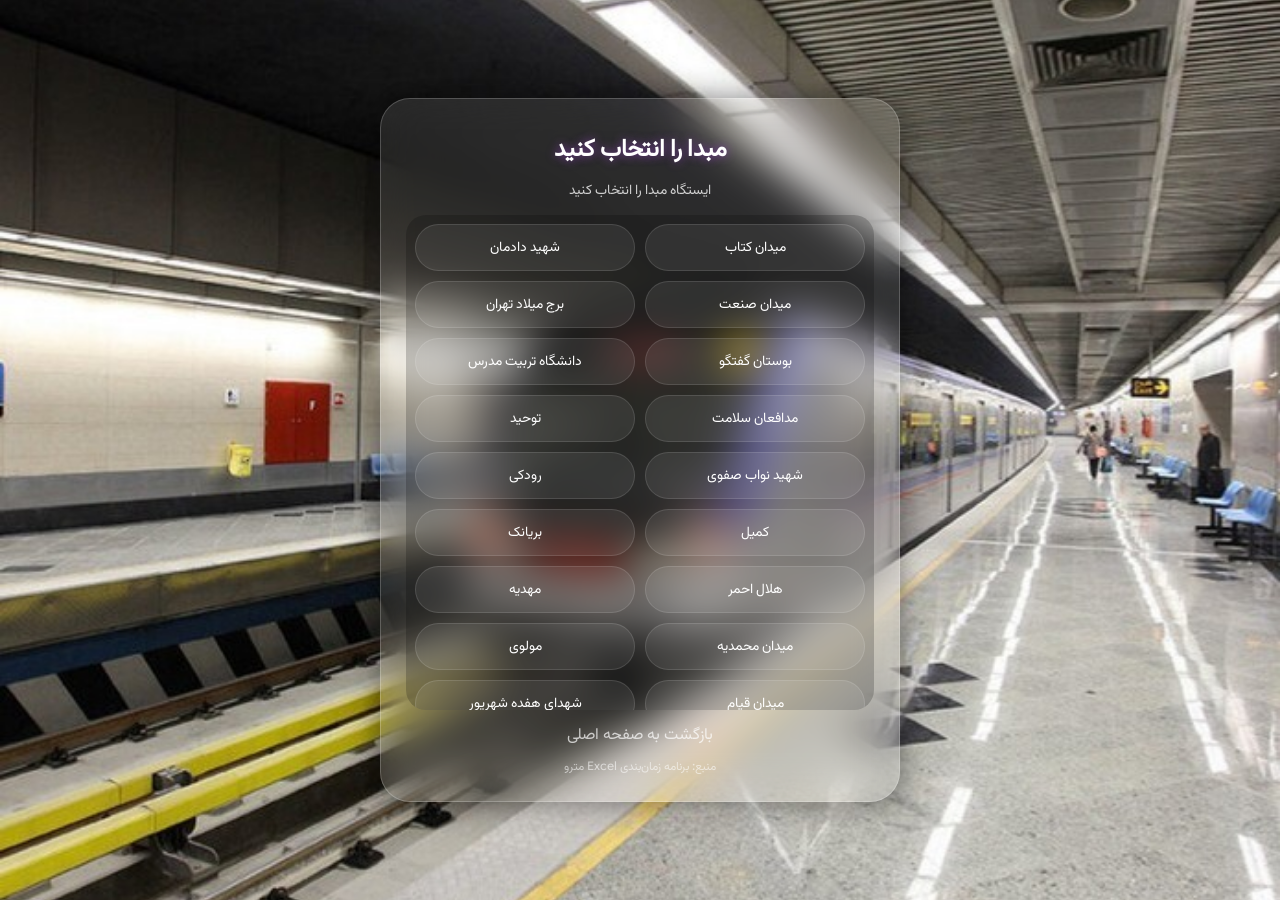
<file: line7.html>
<!DOCTYPE html>
<html lang="fa" dir="rtl"><head>
<meta charset="UTF-8"><meta name="viewport" content="width=device-width,initial-scale=1.0">
<title>مترو یار خط ۷</title><link rel="icon" href="favicon.ico" sizes="any"><link rel="apple-touch-icon" href="apple-touch-icon.png"><link rel="stylesheet" href="line.css">
<style>:root{--line-color:#7B3FA0;}</style></head><body>
<div class="container">
  <h2 id="title">مبدا را انتخاب کنید</h2>
  <div id="subtitle" class="sub-title">برنامه حرکت مستقیم از Excel خوانده می‌شود</div>
  <div id="service-section" class="hidden"></div>
  <div id="station-section" class="grid hidden"></div>
  <div id="day-section" class="hidden">
    <button class="btn-station" style="width:100%;margin-bottom:9px" data-day="normal">روز عادی (شنبه تا چهارشنبه)</button>
    <button class="btn-station" style="width:100%;margin-bottom:9px" data-day="thursday">پنجشنبه</button>
    <button class="btn-station" style="width:100%" data-day="holiday">تعطیل رسمی / جمعه</button>
  </div>
  <div id="result-section" class="hidden"><div class="result-panel" id="result-text"></div><button id="again" class="btn-station" style="margin-top:14px;background:var(--line-color);color:#000">جستجوی جدید</button></div>
  <a class="back-link" href="index.html">بازگشت به صفحه اصلی</a>
  <div class="meta">منبع: برنامه زمان‌بندی Excel مترو</div>
</div>
<script src="schedule-config.js"></script><script src="excel-reader.js"></script><script src="metro-core.js"></script>
<script>
(async function(){
  const lineId=7; const title=document.getElementById('title'), sub=document.getElementById('subtitle');
  const service=document.getElementById('service-section'), stationBox=document.getElementById('station-section'), dayBox=document.getElementById('day-section'), result=document.getElementById('result-section'), resultText=document.getElementById('result-text');
  let data,line,mode={mode:'main'}; let pick={origin:null,destination:null,day:null};
  function esc(s){return String(s).replace(/[&<>"]/g,c=>({'&':'&amp;','<':'&lt;','>':'&gt;','"':'&quot;'}[c]));}
  function showStations(){
    stationBox.innerHTML=''; stationBox.classList.remove('hidden');
    const main=line.main_route||[]; const branch=line.branch_route||[]; const continuation=line.continuation_route||[];
    function addButton(name){const b=document.createElement('button');b.className='btn-station';b.textContent=name;b.onclick=()=>selectStation(name);stationBox.appendChild(b);}
    if(mode.mode==='branch'&&branch.length){const a=document.createElement('div');a.className='section-label';a.textContent='خط اصلی';stationBox.appendChild(a);main.forEach(addButton);const c=document.createElement('div');c.className='section-label';c.textContent=line.branch_label;stationBox.appendChild(c);branch.filter(x=>!main.includes(x)).forEach(addButton);}
    else if(lineId===5){const seen=new Set(); [...main,...continuation].forEach(x=>{if(!seen.has(x)){seen.add(x);addButton(x);}});}
    else main.forEach(addButton);
    title.textContent='مبدا را انتخاب کنید'; sub.textContent='ایستگاه مبدا را انتخاب کنید';
  }
  function selectStation(name){
    if(!pick.origin){pick.origin=name;title.textContent='مقصد را انتخاب کنید';sub.textContent='ایستگاه مقصد را انتخاب کنید';return;}
    if(name===pick.origin){sub.textContent='مبدا و مقصد نمی‌توانند یکسان باشند';return;}
    pick.destination=name; stationBox.classList.add('hidden'); dayBox.classList.remove('hidden'); title.textContent='نوع روز'; sub.textContent='روز جدول زمان‌بندی را انتخاب کنید';
  }
  document.querySelectorAll('#day-section [data-day]').forEach(btn=>btn.onclick=async()=>{
    pick.day=btn.dataset.day; dayBox.classList.add('hidden'); result.classList.remove('hidden'); title.textContent='در حال خواندن Excel...'; sub.textContent='در حال محاسبه نزدیک‌ترین قطار'; resultText.innerHTML='<div class="loading">در حال بررسی برنامه حرکت…</div>';
    try{const planner=await MetroCore.buildPlanner(lineId,mode.mode,pick.day,pick.origin,pick.destination);MetroCore.renderResult(resultText,planner,pick.origin,pick.destination);title.textContent='زمان‌بندی حرکت';sub.textContent='نتیجه بر اساس Excel فعلی';}
    catch(e){console.error(e);resultText.innerHTML='<span class="error">خطا در خواندن Excel یا ساختار فایل.</span><br><span class="muted">اگر Excel جدید ساختارش عوض شده، فایل باید دوباره بررسی شود.</span>';title.textContent='خطا';sub.textContent='جزئیات در کنسول مرورگر ثبت شد';}
  });
  document.getElementById('again').onclick=()=>location.reload();
  try{data=await MetroCore.loadMetroData();line=data.lines.find(x=>x.id===lineId); if(!line)throw new Error('Line not found');
      if((lineId===1||lineId===4)&&line.branch_route&&line.branch_route.length){service.classList.remove('hidden');service.innerHTML=''; const h=document.createElement('div');h.className='section-label';h.textContent='نوع سرویس را انتخاب کنید';service.appendChild(h);
       const main=document.createElement('button');main.className='btn-choice';main.innerHTML=esc(line.label)+'<small>مسیر اصلی</small>';main.onclick=()=>{mode.mode='main';service.classList.add('hidden');showStations();};service.appendChild(main);
       const br=document.createElement('button');br.className='btn-choice';br.innerHTML=esc(line.branch_label)+'<small>با تعویض سرویس در ایستگاه اتصال</small>';br.onclick=()=>{mode.mode='branch';service.classList.add('hidden');showStations();};service.appendChild(br);
       title.textContent='انتخاب سرویس';sub.textContent='نوع مسیر را انتخاب کنید';
      } else {mode.mode='main';showStations();}
  }catch(e){title.textContent='خطا در بارگذاری';sub.textContent='metro.json در دسترس نیست';console.error(e);}
})();
</script></body></html>
</file>
<file: line.css>
@font-face{font-family:ginkg;src:url('x.ttf') format('truetype')}
@font-face{font-family:ginkgo;src:url('n.ttf') format('truetype')}
:root{--line-color:#00d4ff;--glass:rgba(255,255,255,.1);--soft:rgba(255,255,255,.08)}
*{box-sizing:border-box}
body{margin:0;min-height:100vh;font-family:'ginkgo','ginkg','ginkgoo',Tahoma,sans-serif;background:#050505 url('109.png') no-repeat center center fixed;background-size:cover;color:#fff;display:flex;justify-content:center;align-items:center;padding:18px;overflow-x:hidden}
.container{width:min(94vw,520px);background:var(--glass);backdrop-filter:blur(20px);-webkit-backdrop-filter:blur(20px);border:1px solid rgba(255,255,255,.2);border-radius:30px;padding:25px;box-shadow:0 0 30px rgba(0,0,0,.5);text-align:center}
h2,h3{margin:7px 0 18px;text-shadow:0 0 10px var(--line-color)}
.sub-title{opacity:.78;font-size:.86rem;margin:-7px 0 14px}
.grid{display:grid;grid-template-columns:1fr 1fr;gap:10px;max-height:55vh;overflow-y:auto;padding:9px;background:rgba(0,0,0,.2);border-radius:20px}
.btn-station,.btn-choice{width:100%;background:var(--soft);border:1px solid rgba(255,255,255,.12);color:#fff;padding:12px 10px;border-radius:50px;cursor:pointer;transition:.22s;font:inherit;font-size:.86rem}
.btn-station:hover,.btn-choice:hover,.btn-station:focus,.btn-choice:focus{border-radius:16px;transform:scale(.985);background:var(--line-color);box-shadow:0 0 15px var(--line-color);color:#000;outline:none}
.btn-choice{min-height:62px;font-weight:600}
.btn-choice small{display:block;opacity:.72;font-size:.75rem;margin-top:4px}
.section-label{grid-column:1/-1;text-align:right;font-size:.82rem;padding:7px 10px 2px;opacity:.75}
.result-panel{background:rgba(0,0,0,.62);border-radius:20px;padding:18px;margin-top:18px;border-right:4px solid var(--line-color);text-align:right;line-height:1.9}
.highlight{color:var(--line-color);font-weight:700}
.muted{opacity:.7;font-size:.82rem}.hidden{display:none!important}
.meta{margin-top:10px;font-size:.74rem;opacity:.55}
.error{color:#ff8f8f}.success{color:#baf7ca}
.back-link{display:inline-block;margin-top:13px;color:#fff;text-decoration:none;opacity:.7}.back-link:hover{opacity:1}
.loading{padding:15px;opacity:.85}
@media(max-width:430px){.container{padding:18px}.grid{grid-template-columns:1fr 1fr}.btn-station{font-size:.8rem}}
</file>
